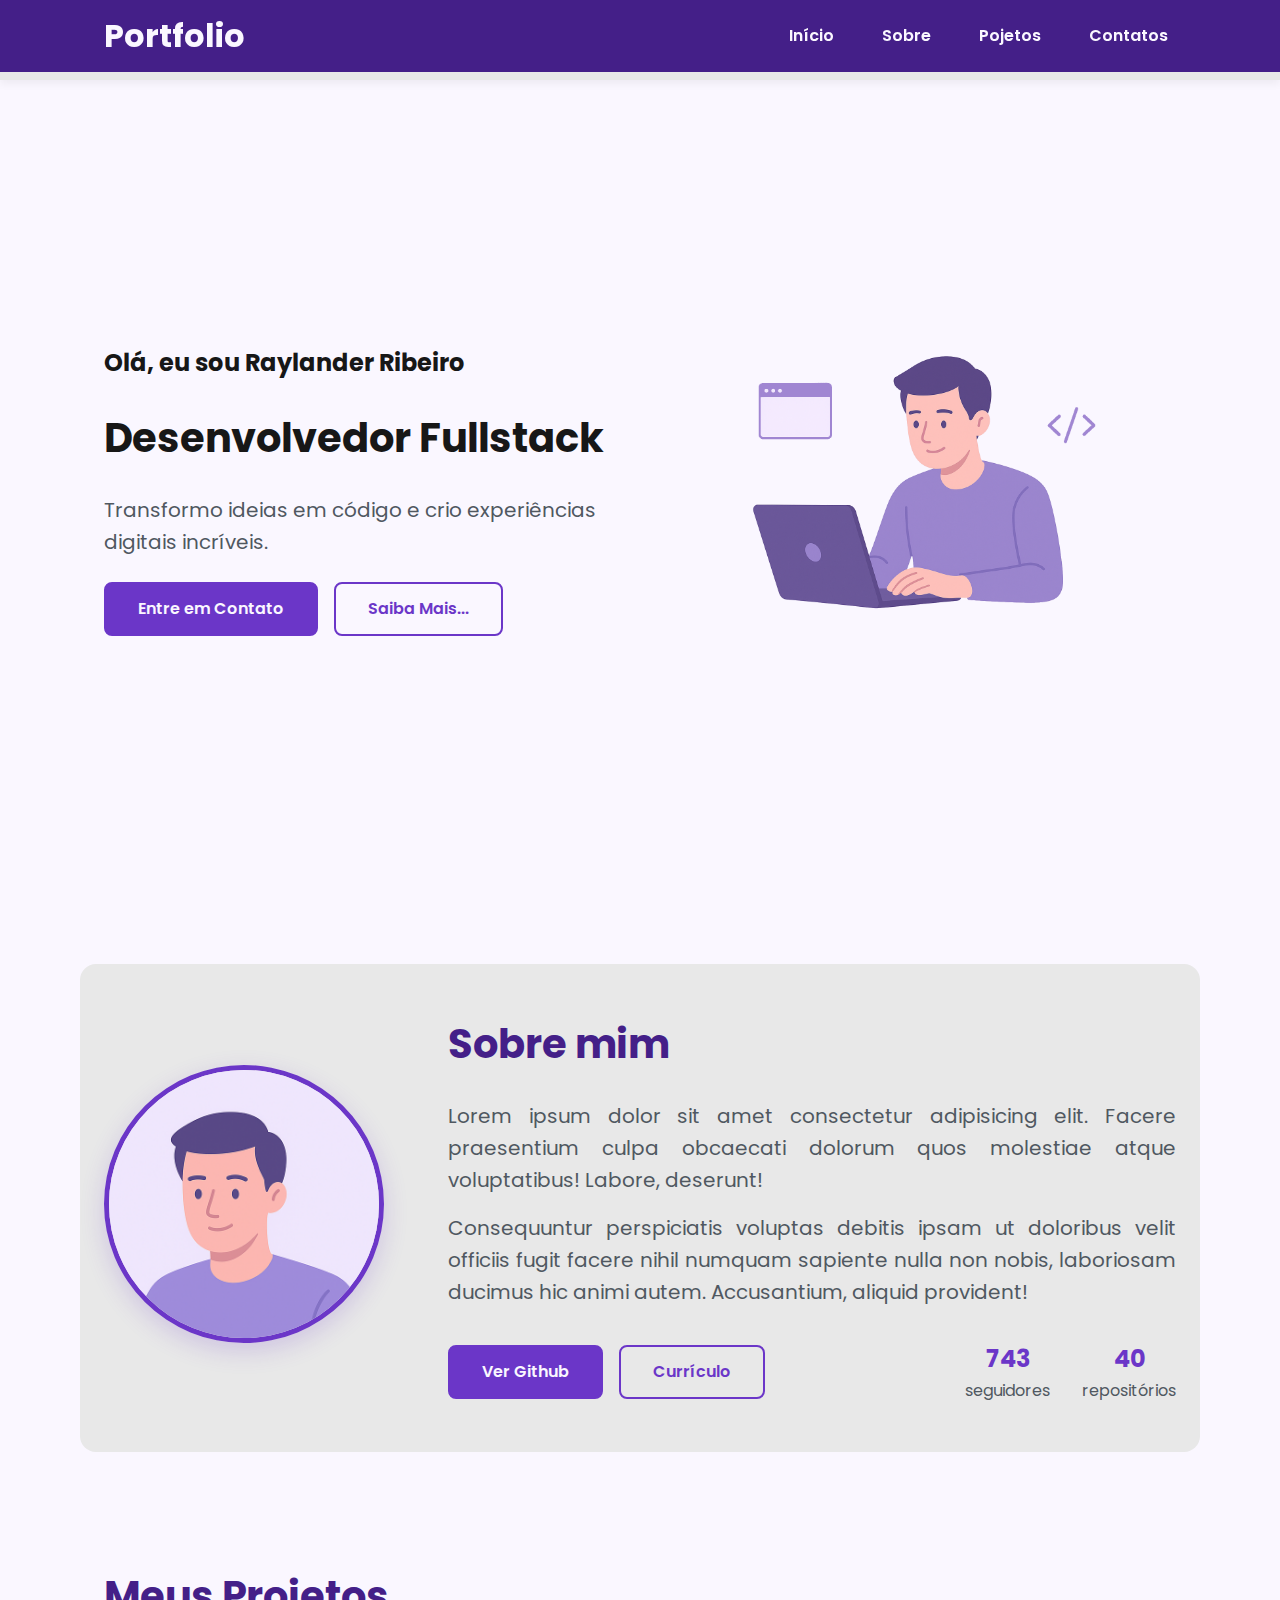
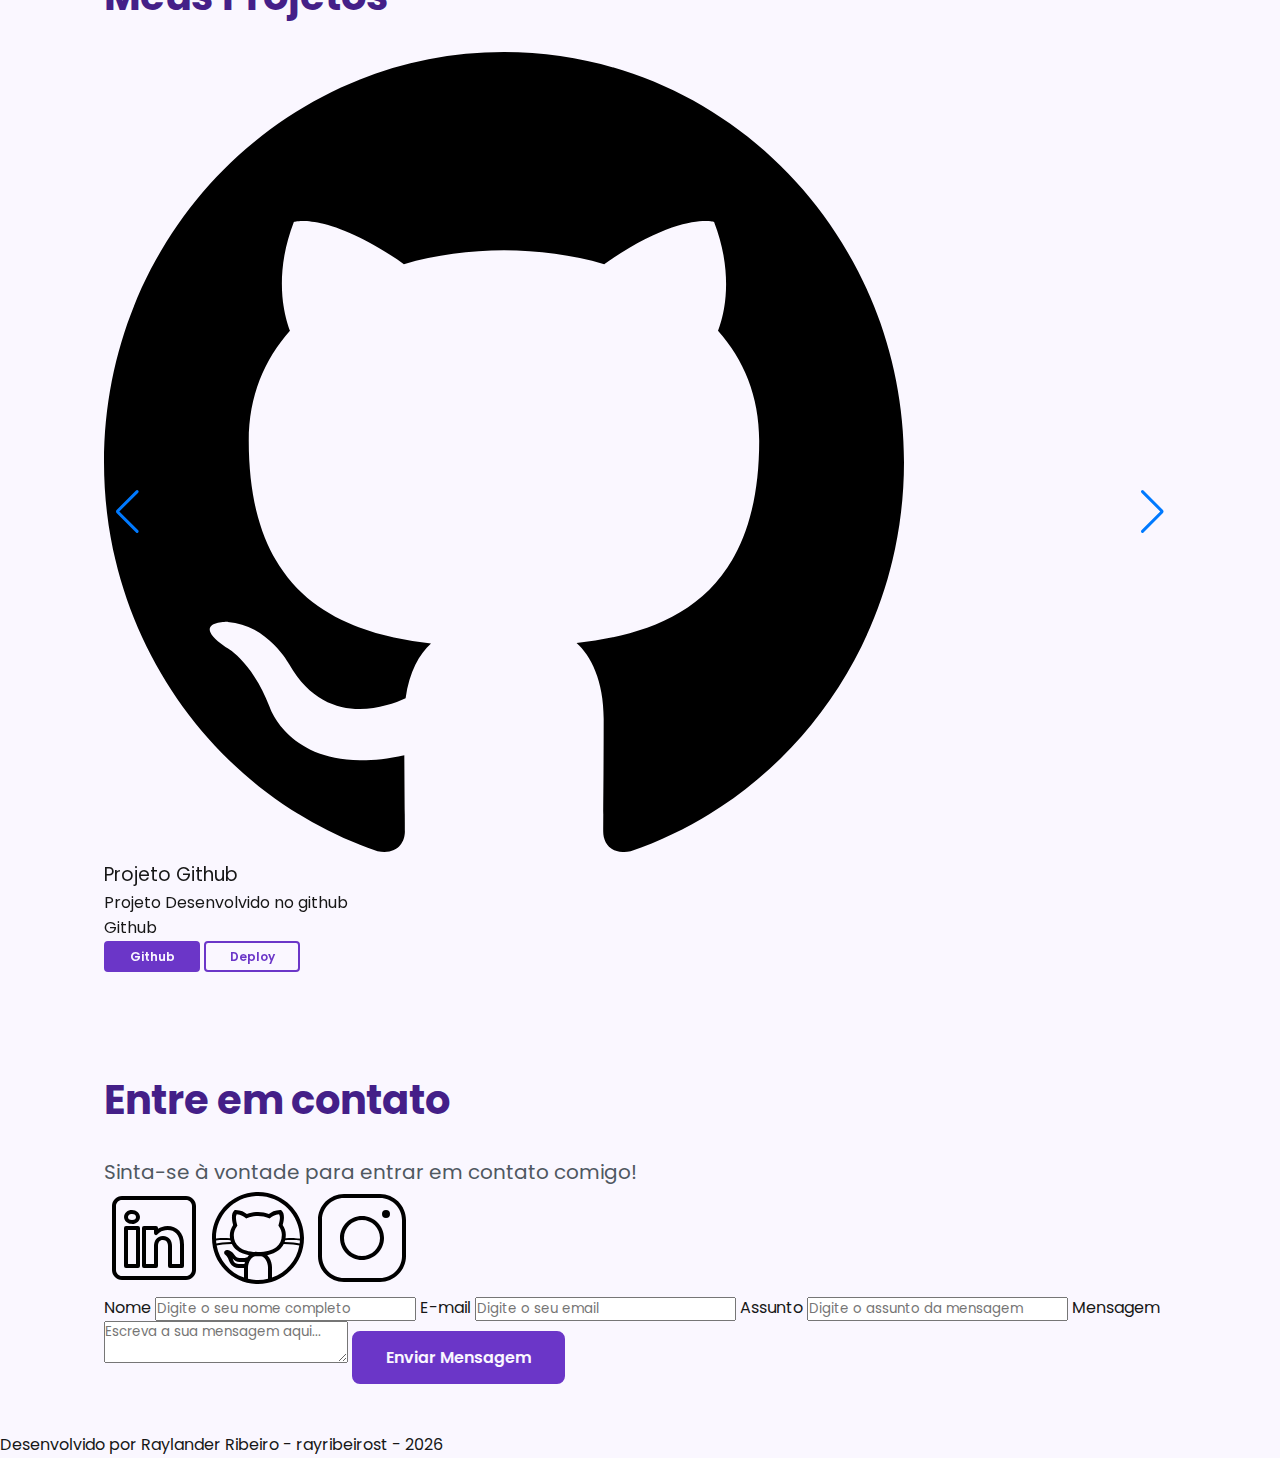
<file: index.html>
<!doctype html>
<html lang="pt-BR">
  <head>
    <link rel="preconnect" href="https://fonts.googleapis.com" />
    <link rel="preconnect" href="https://fonts.gstatic.com" crossorigin />
    <link
      href="https://fonts.googleapis.com/css2?family=Poppins&display=swap"
      rel="stylesheet"
    />
    <meta charset="UTF-8" />
    <meta name="viewport" content="width=device-width, initial-scale=1.0" />
    <meta name="author" content="Raylander Ribeiro" />
    <meta
      name="description"
      content="Portfólio de Raylander Ribeiro, 
              desenvolvedor Full Stack especializado em criar experiências 
              digitais incríveis. Conheça meus projetos e entre em contato."
    />
    <meta name="robots" content="index, follow" />
    <link
      rel="shortcut icon"
      href="./assets/img/favicon.svg"
      type="image/svg+xml"
    />
    <link
      rel="stylesheet"
      href="https://cdn.jsdelivr.net/npm/swiper@11/swiper-bundle.min.css"
    />
    <link rel="stylesheet" href="./assets/css/styles.css" />
    <title>Raylander Ribeiro - Fullstack Dev - Portfolio</title>
  </head>
  <body>
    <header>
      <div class="menu-content">
        <a href="index.html" id="titulo">Portfolio</a>

        <nav>
          <ul class="menu-list">
            <li><a href="#hero">Início</a></li>
            <li><a href="#about">Sobre</a></li>
            <li><a href="#projects">Pojetos</a></li>
            <li><a href="#contact">Contatos</a></li>
          </ul>
        </nav>
      </div>
    </header>

    <main>
      <section id="hero" class="section-container hero-container">
        <article class="hero-content">
          <span>Olá, eu sou Raylander Ribeiro</span>
          <h1>Desenvolvedor Fullstack</h1>
          <p>
            Transformo ideias em código e crio experiências digitais incríveis.
          </p>
          <div class="buttons-container">
            <a href="#contact" class="botao">Entre em Contato</a>
            <a href="#about" class="botao-outline">Saiba Mais...</a>
          </div>
        </article>

        <figure class="hero-image">
          <img
            src="./assets/img/foto_dev_man.svg"
            alt="Foto do autor"
            class="float-animation"
          />
        </figure>
      </section>

      <section id="about" class="section-container about-container">
        <figure class="about-image">
          <img
            src="./assets/img/avatar_dev_man.svg"
            alt="foto do perfil"
            id="gh-profile-image"
          />
        </figure>

        <article class="about-content">
          <h2>Sobre mim</h2>

          <p>
            Lorem ipsum dolor sit amet consectetur adipisicing elit. Facere
            praesentium culpa obcaecati dolorum quos molestiae atque
            voluptatibus! Labore, deserunt!
          </p>
          <p>
            Consequuntur perspiciatis voluptas debitis ipsam ut doloribus velit
            officiis fugit facere nihil numquam sapiente nulla non nobis,
            laboriosam ducimus hic animi autem. Accusantium, aliquid provident!
          </p>

          <div class="about-buttons-data">
            <div class="buttons-container">
              <a href="#" target="_blank" class="botao" id="gh-profile-url"
                >Ver Github</a
              >
              <a
                href="./assets/docs/Raylander Ribeiro - Currículo Generation v2.pdf"
                target="_blank"
                class="botao-outline"
                >Currículo</a
              >
            </div>

            <div class="data-container">
              <div class="data-item">
                <span class="data-number" id="gh-profile-followers">743</span>
                <span class="data-label">seguidores</span>
              </div>

              <div class="data-item">
                <span class="data-number" id="gh-repos-public">40</span>
                <span class="data-label">repositórios</span>
              </div>
            </div>
          </div>
        </article>
      </section>

      <section id="projects" class="section-container projects-container">
        <h2>Meus Projetos</h2>
        <div class="swiper projects-swiper">
          <div class="swiper-wrapper">
            <div class="swiper-slide">
              <article class="project-card">
                <figure class="project-image">
                  <img
                    src="./assets/icons/languages/github.svg"
                    alt="icone github"
                  />
                </figure>
                <div class="project-content">
                  <h3>Projeto Github</h3>
                  <p>Projeto Desenvolvido no github</p>
                  <div class="project-tags">
                    <span class="tag">Github</span>
                  </div>
                  <div class="project-buttons">
                    <a href="#" target="_blank" class="botao botao-sm"
                      >Github</a
                    >
                    <a href="#" target="_blank" class="botao-outline botao-sm"
                      >Deploy</a
                    >
                  </div>
                </div>
              </article>
            </div>
          </div>
          <div class="swiper-button-next"></div>
          <div class="swiper-button-prev"></div>
          <div class="swiper-pagination"></div>
        </div>
      </section>

      <section id="contact" class="section-container contact-container">
        <article class="contact-info">
          <h2>Entre em contato</h2>
          <p>Sinta-se à vontade para entrar em contato comigo!</p>

          <div class="social-container">
            <a
              href="#"
              target="_blank"
              class="social-icon"
              aria-label="Linkedin"
            >
              <img
                src="./assets/icons/social/linkedin.svg"
                alt="link para linkedin"
              />
            </a>
            <a href="#" target="_blank" class="social-icon" aria-label="Github">
              <img
                src="./assets/icons/social/github.svg"
                alt="link para github"
              />
            </a>
            <a
              href="#"
              target="_blank"
              class="social-icon"
              aria-label="Instagram"
            >
              <img
                src="./assets/icons/social/instagram.svg"
                alt="link para instagram"
              />
            </a>
          </div>
        </article>

        <form
          id="formulario"
          action="https://formsubmit.co/2327bd022109b54a5ef8d2bf54f32b0b"
          method="POST"
        >
          <input
            type="hidden"
            name="_next"
            value="http://localhost:5500/success.html"
          />
          <input type="hidden" name="_captcha" value="false" />
          <label for="name">Nome</label>
          <input
            type="text"
            name="name"
            id="name"
            placeholder="Digite o seu nome completo"
          />
          <span id="erro-name"></span>
          <label for="email">E-mail</label>
          <input
            type="email"
            name="email"
            id="email"
            placeholder="Digite o seu email"
          />
          <span id="erro-email"></span>
          <label for="subject">Assunto</label>
          <input
            type="text"
            name="subject"
            id="subject"
            placeholder="Digite o assunto da mensagem"
          />
          <span id="erro-subject"></span>
          <label for="message">Mensagem</label>
          <textarea
            name="message"
            id="message"
            placeholder="Escreva a sua mensagem aqui..."
          ></textarea>
          <span id="erro-message"></span>
          <button class="botao" type="submit">Enviar Mensagem</button>
        </form>
      </section>
    </main>

    <footer>Desenvolvido por Raylander Ribeiro - rayribeirost - 2026</footer>

    <script src="https://cdn.jsdelivr.net/npm/swiper@11/swiper-bundle.min.js"></script>
    <script src="./assets/js/scripts.js"></script>
  </body>
</html>
</file>
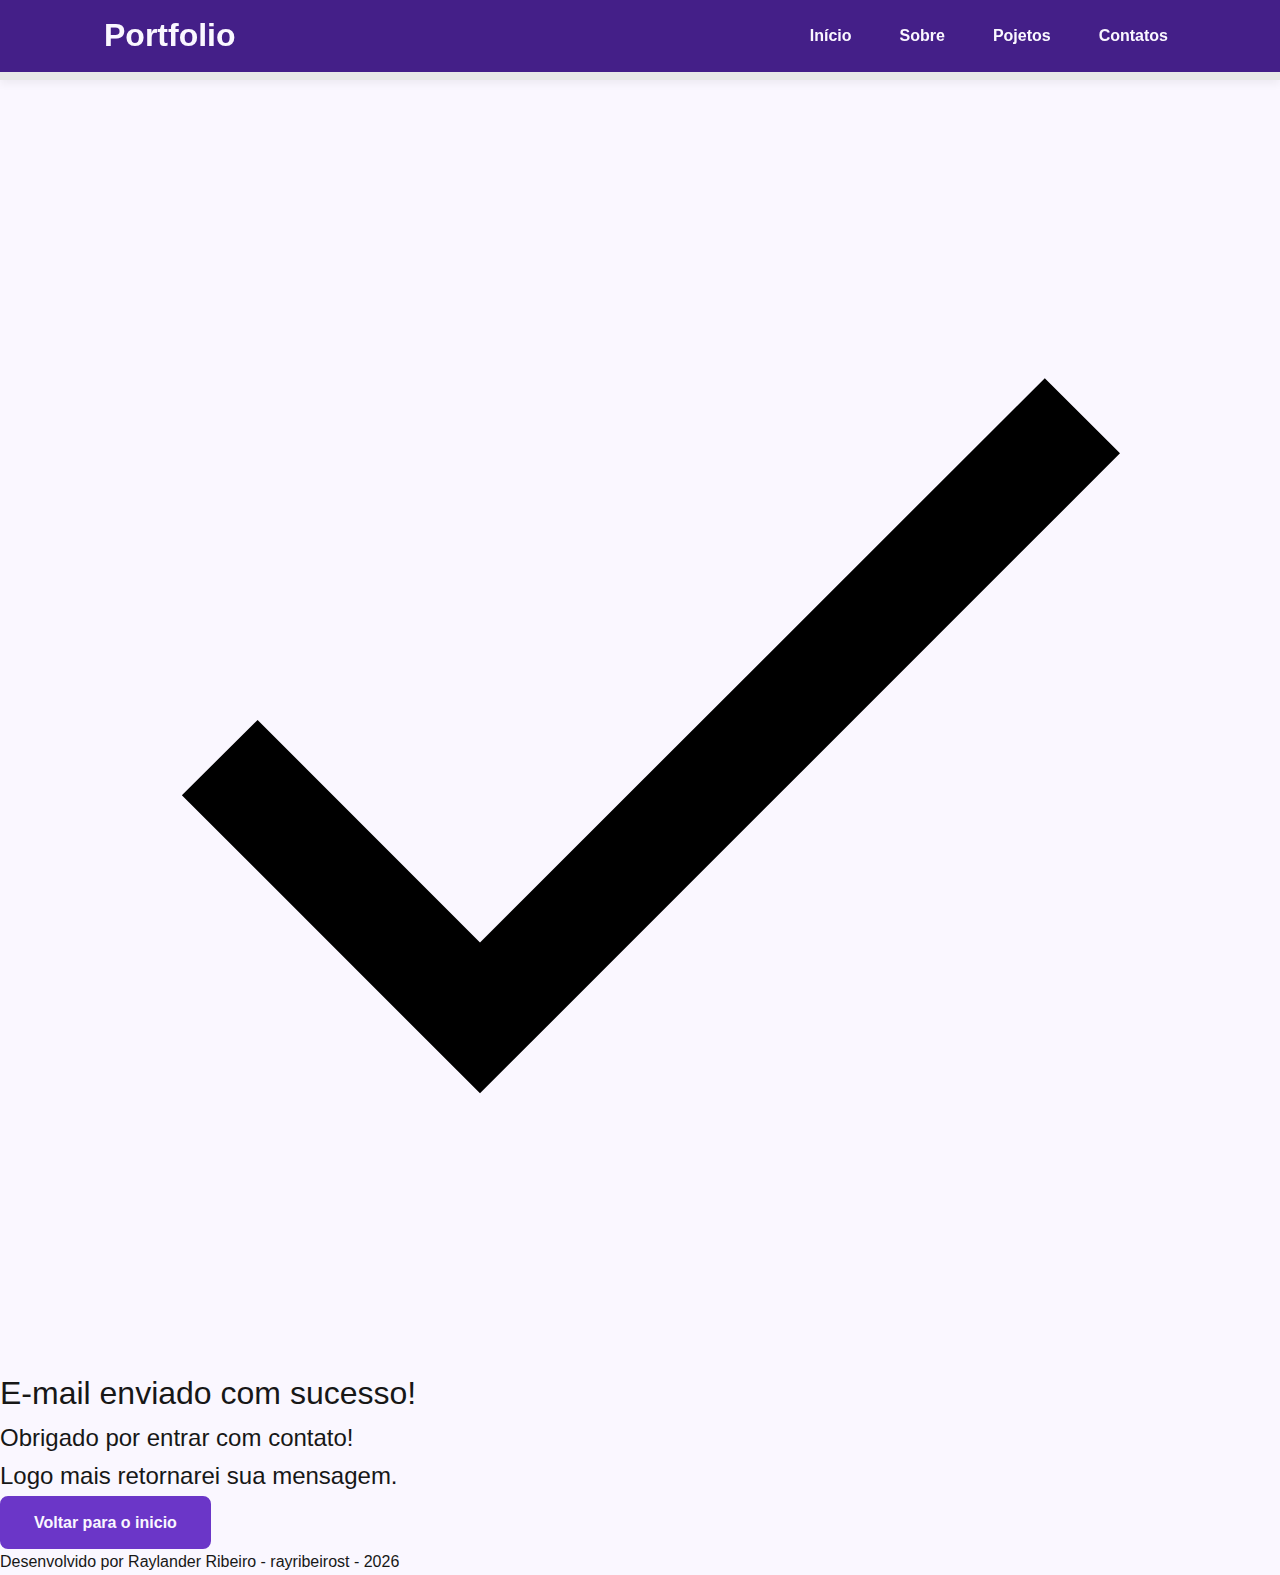
<file: success.html>
<!doctype html>
<html lang="pt-BR">
  <head>
    <meta charset="UTF-8" />
    <meta name="viewport" content="width=device-width, initial-scale=1.0" />
    <meta name="author" content="Raylander Ribeiro" />
    <meta
      name="description"
      content="Portfólio de Raylander Ribeiro, 
              desenvolvedor Full Stack especializado em criar experiências 
              digitais incríveis. Conheça meus projetos e entre em contato."
    />
    <meta name="robots" content="index, follow" />
    <link
      rel="shortcut icon"
      href="./assets/img/favicon.svg"
      type="image/svg+xml"
    />
    <link rel="stylesheet" href="./assets/css/styles.css" />
    <title>Raylander Ribeiro - Fullstack Dev - Portfolio</title>
  </head>
  <body>
    <header>
      <div class="menu-content">
        <a href="index.html" id="titulo">Portfolio</a>

        <nav>
          <ul class="menu-list">
            <li><a href="#hero">Início</a></li>
            <li><a href="#about">Sobre</a></li>
            <li><a href="#projects">Pojetos</a></li>
            <li><a href="#contact">Contatos</a></li>
          </ul>
        </nav>
      </div>
    </header>
    <main>
      <section class="success-container">
        <article class="success-content">
          <figure class="success-icon">
            <img src="./assets/img/success.svg" alt="ilustração do sucesso" class="float-animation">
          </figure>
          <h1>E-mail enviado com sucesso!</h1>
          <h2>Obrigado por entrar com contato! <br> Logo mais retornarei sua mensagem.</h2>
          <a class="botao" href="index.html">Voltar para o inicio</a>
        </article>
      </section>
    </main>
    <footer>Desenvolvido por Raylander Ribeiro - rayribeirost - 2026</footer>
    <script src="./assets/js/scripts.js"></script>
  </body>
</html>
</file>
<file: assets/css/styles.css>
* {
  margin: 0;
  padding: 0;
  box-sizing: border-box;
  font-family: "Poppins", sans-serif;
  font-weight: 400;
  text-decoration: none;
  outline: none;
}

:root {
  --purple-50: #f4eaff;
  --purple-100: #e9dcfa;
  --purple-200: #cdb3f0;
  --purple-300: #b186e5;
  --purple-400: #9460db;
  --purple-500: #6b36c8;
  --purple-600: #5b2ca0;
  --purple-700: #4c2177;
  --purple-800: #441f88;
  --purple-900: #2a0e4d;

  --gray-200: #e8e8e8;
  --gray-400: #505861;
  --black: #171717;
  --white: #faf7ff;

  --error: #e63946;

  --shadow-sm: 0 0.25rem 0.5rem rgba(0, 0, 0, 0.05);
  --shadow-md: 0 0.25rem 0.75rem rgba(107, 54, 200, 0.3);
  --shadow-lg: 0 0.5rem 1.5rem rgba(107, 54, 200, 0.2);

  --spacing-xs: 0.5rem;
  --spacing-sm: 1rem;
  --spacing-md: 1.5rem;
  --spacing-lg: 2rem;
  --spacing-xl: 3rem;
  --spacing-2xl: 4rem;

  --text-sm: 0.75rem;
  --text-base: 1rem;
  --text-lg: 1.25rem;
  --text-xl: 1.5rem;
  --text-2xl: 2rem;
  --text-3xl: 2.5rem;

  --radius-sm: 0.25rem;
  --radius-md: 0.5rem;
  --radius-lg: 1rem;
  --radius-xl: 2rem;
  --radius-full: 50%;

  --transition-default: all 0.3s ease;
}

html {
    scroll-behavior: smooth;
}

body {
    display: flex;
    flex-direction: column;
    min-height: 100vh;
    background-color: var(--white);
    line-height: 1.6;
    color: var(--black);
}

main {
    flex: 1;
}

.section-container {
    max-width: 70rem;
    margin: 0 auto;
    padding: var(--spacing-xl) var(--spacing-md);
    scroll-margin-top: 6rem;
}

.buttons-container {
    display: flex;
    gap: var(--spacing-sm);
}

.botao, .botao-outline {
    display: inline-block;
    padding: 0.75rem 2rem;
    border: 0.15rem solid transparent;
    border-radius: var(--radius-md);
    font-size: var(--text-base);
    font-weight: 600;
    text-align: center;
    cursor: pointer;
    transition: var(--transition-default);
}

.botao {
    border-color: var(--purple-500);
    background-color: var(--purple-500);
    color: var(--white);
}

.botao:hover {
    border-color: var(--purple-800);
    background-color: var(--purple-800);
    box-shadow: var(--shadow-md);
    transform: translateY(-0.25rem);
}

.botao-outline {
    border-color: var(--purple-500);
    background-color: transparent;
    color: var(--purple-500);
}

.botao-outline:hover {
    border-color: var(--purple-500);
    background-color: var(--purple-500);
    color: var(--white);
    transform: translateY(-0.25rem);
}

.botao.botao-sm, .botao-outline.botao-sm {
    min-width: 6rem;
    padding: 0.25rem var(--spacing-sm);
    border-width: 0.125rem;
    border-radius: 0.25rem;
    font-size: var(--text-sm);
}

header {
    position: sticky;
    top: 0;
    z-index: 1000;
    width: 100%;
    height: 5rem;
    border-bottom: var(--spacing-xs) solid var(--gray-200);
    background-color: var(--purple-800);
    box-shadow: var(--shadow-sm);
}

header a {
    font-weight: 600;
    color: var(--white);
    transition: color 0.3s ease;
}

header a:hover {
    color: var(--purple-100);
}

#titulo {
    font-size: var(--text-2xl);
    font-weight: 700;
}

.menu-content {
    display: flex;
    justify-content: space-between;
    align-items: center;
    max-width: 70rem;
    height: 100%;
    margin: 0 auto;
    padding: 0 var(--spacing-md);
}

.menu-list {
    display: flex;
    gap: var(--spacing-lg);
    list-style: none;
}

.menu-list a {
    padding: var(--spacing-xs);
}

.hero-container {
    display: flex;
    align-items: center;
    gap: var(--spacing-2xl);
    min-height: calc(100vh - 5rem);
}

.hero-content {
    display: flex;
    flex: 1;
    flex-direction: column;
    gap: var(--spacing-md);
}

.hero-content span {
    font-size: var(--text-xl);
    font-weight: 700;
}

.hero-content h1 {
    font-size: var(--text-3xl);
    font-weight: 700;
}

.hero-content p, .about-content p, .contact-info p {
    font-size: var(--text-lg);
    color: var(--gray-400);
}

.hero-image {
    display: flex;
    flex: 1;
    justify-content: center;
}

.hero-image img {
    width: 100%;
    max-width: 100%;
    border-radius: var(--radius-xl);
}

@keyframes float {
    0%, 100% {
        transform: translateY(0);
    }
    50% {
        transform: translateY(-1.25rem);
    }
}

.float-animation {
    animation: float 3s ease-in-out infinite;
}

.about-container {
    display: flex;
    align-items: center;
    gap: var(--spacing-2xl);
    margin: var(--spacing-2xl) auto;
    border-radius: var(--radius-lg);
    background-color: var(--gray-200);
}

.about-image {
    flex: 0 0 17.5rem;
}

.about-image img {
    width: 100%;
    border: 0.35rem solid var(--purple-500);
    border-radius: var(--radius-full);
    box-shadow: var(--shadow-lg);
}

.about-content h2, .projects-container h2, .contact-info h2 {
    margin-bottom: var(--spacing-md);
    font-size: var(--text-3xl);
    font-weight: 700;
    color: var(--purple-800);
}

.about-content p {
    margin-bottom: var(--spacing-sm);
    text-align: justify;
}

.about-buttons-data {
    display: flex;
    justify-content: space-between;
    align-items: center;
    gap: var(--spacing-lg);
    margin-top: var(--spacing-lg);
}

.about-buttons-data .botao {
    margin-right: auto;
}

.data-container {
    display: flex;
    gap: var(--spacing-lg);
    margin-top: 0;
}

.data-item {
    display: flex;
    flex-direction: column;
    align-items: center;
}

.data-number {
    font-size: var(--text-xl);
    font-weight: 700;
    text-align: center;
    color: var(--purple-500);
}

.data-label {
    font-size: var(--text-base);
    text-align: center;
    color: var(--gray-400);
}
</file>
